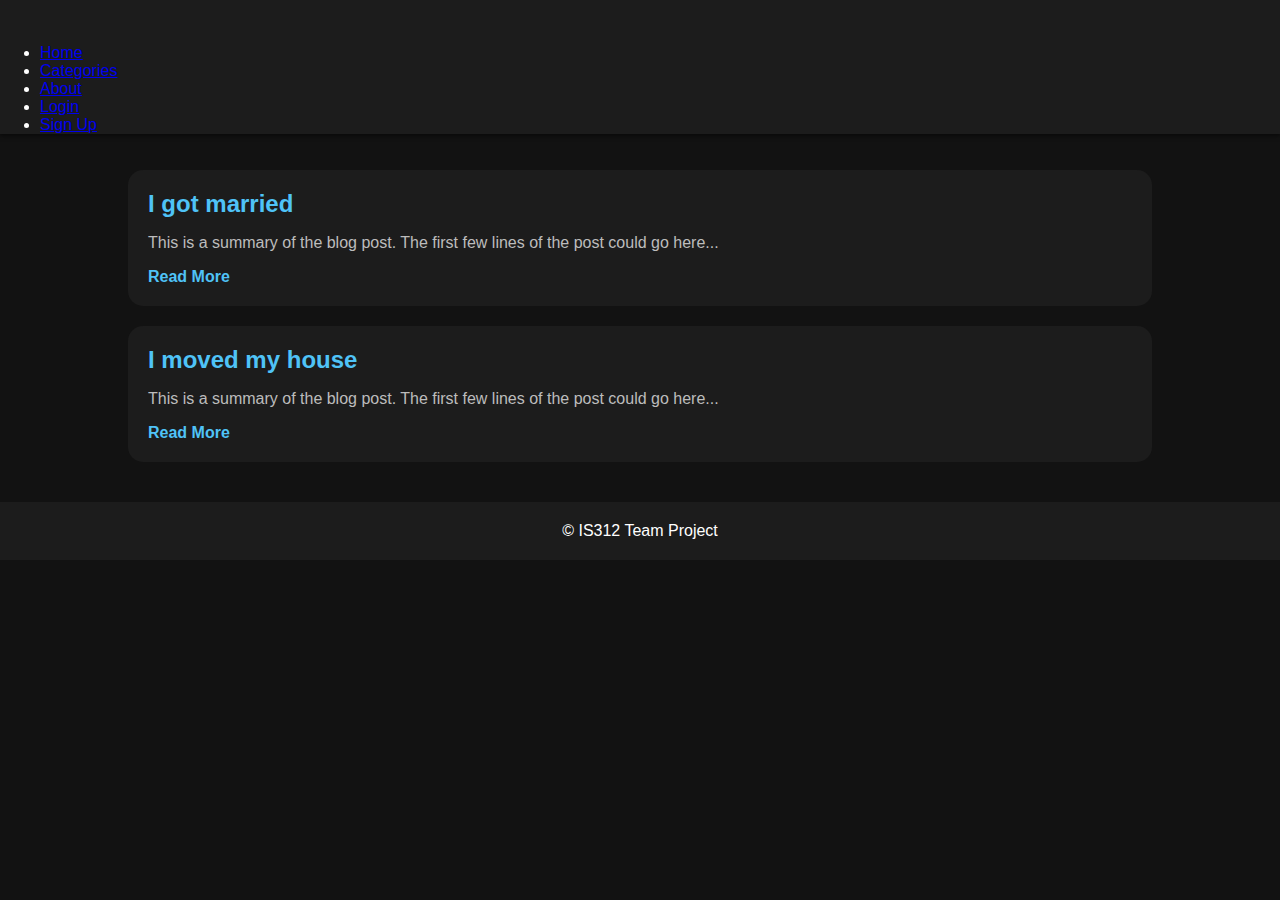
<file: index.html>
<!DOCTYPE html>
<html lang="en">
<head>
    <meta charset="UTF-8">
    <meta name="viewport" content="width=device-width, initial-scale=1.0">
    <title>Interactive Blog Platform</title>
    <link rel="stylesheet" href="global.css">
    <link rel="stylesheet" href="index.css">
</head>
<body>
<header>
    <nav>
        <div class="logo">
            <span class="logo-text">Our Blog Platform</span>
        </div>
        <ul class="nav-links">
            <li><a href="#">Home</a></li>
            <li><a href="#">Categories</a></li>
            <li><a href="#">About</a></li>
            <li><a href="#">Login</a></li>
            <li><a href="#">Sign Up</a></li>
        </ul>
    </nav>
</header>

<main>
    <section class="blog-list">
        <!-- Blog post 1 -->
        <article class="blog-post">
            <h2 class="post-title">I got married</h2>
            <p class="post-summary">
                This is a summary of the blog post. The first few lines of the post could go
                here...
            </p>
            <a href="#" class="read-more">Read More</a>
        </article>
        <!-- Blog post 2 -->
        <article class="blog-post">
            <h2 class="post-title">I moved my house</h2>
            <p class="post-summary">
                This is a summary of the blog post. The first few lines of the post could go
                here...
            </p>
            <a href="#" class="read-more">Read More</a>
        </article>
    </section>
</main>

<footer>
    <p>&copy; IS312 Team Project</p>
</footer>
</body>
</html>
</file>
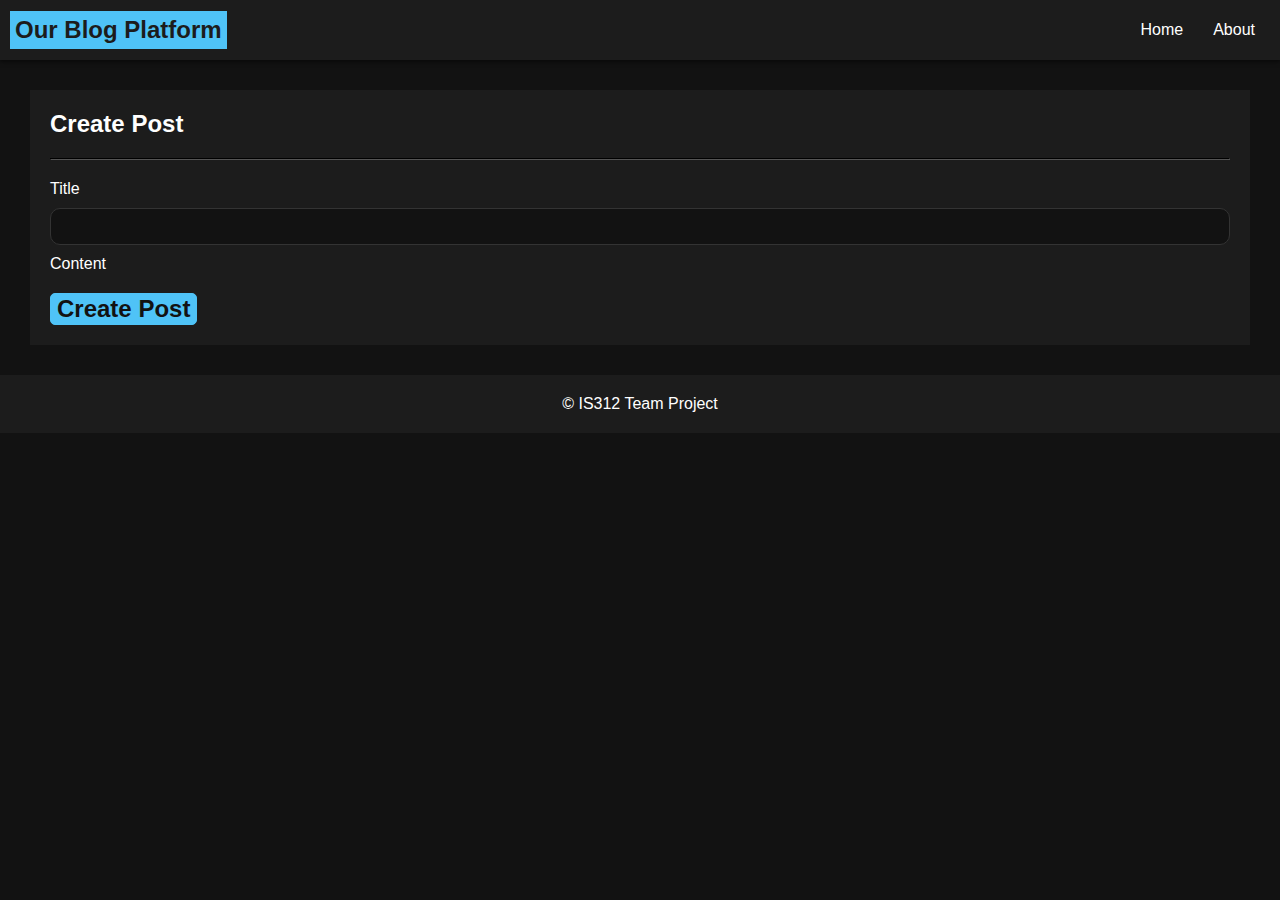
<file: create-post.html>
<!DOCTYPE html>
<html lang="en">
<head>
    <meta charset="UTF-8">
    <meta name="viewport" content="width=device-width, initial-scale=1.0">
    <title>Interactive Blog Platform</title>
    <link rel="stylesheet" href="global.css">
    <link rel="stylesheet" href="create-post.css">
    <script src="create-post.js" defer></script>

    <!-- Use Quill library for rich text editor. You may need to install it -->
    <link href="https://cdn.quilljs.com/1.3.6/quill.snow.css" rel="stylesheet">
    <script src="https://cdn.quilljs.com/1.3.6/quill.js"></script>

</head>
<body>
<header>
    <nav id="nav-bar">
        <div id="logo">
            <span class="logo-text">Our Blog Platform</span>
        </div>
        <ul id="nav-links">
            <li><a href="#">Home</a></li>
            <li><a href="#">About</a></li>
        </ul>
    </nav>
</header>

<main>
    <section id="create-post">
        <h2 id="create-post-title">Create Post</h2>
        <hr id="sep-from-title">
        <form id="create-post-form">
            <div>
                <label for="post-title">Title</label>
                <input type="text" id="post-title" class="short-input" name="post-title" maxlength="200">
            </div>
            <div>
                <label for="post-content">Content</label>
                <div id="post-content" class="login-input"></div>
            </div>
            <button type="submit" id="submit-btn" class="prevent-select">Create Post</button>
        </form>
    </section>
</main>

<footer>
    <p>&copy; IS312 Team Project</p>
</footer>
</body>
</html>
</file>
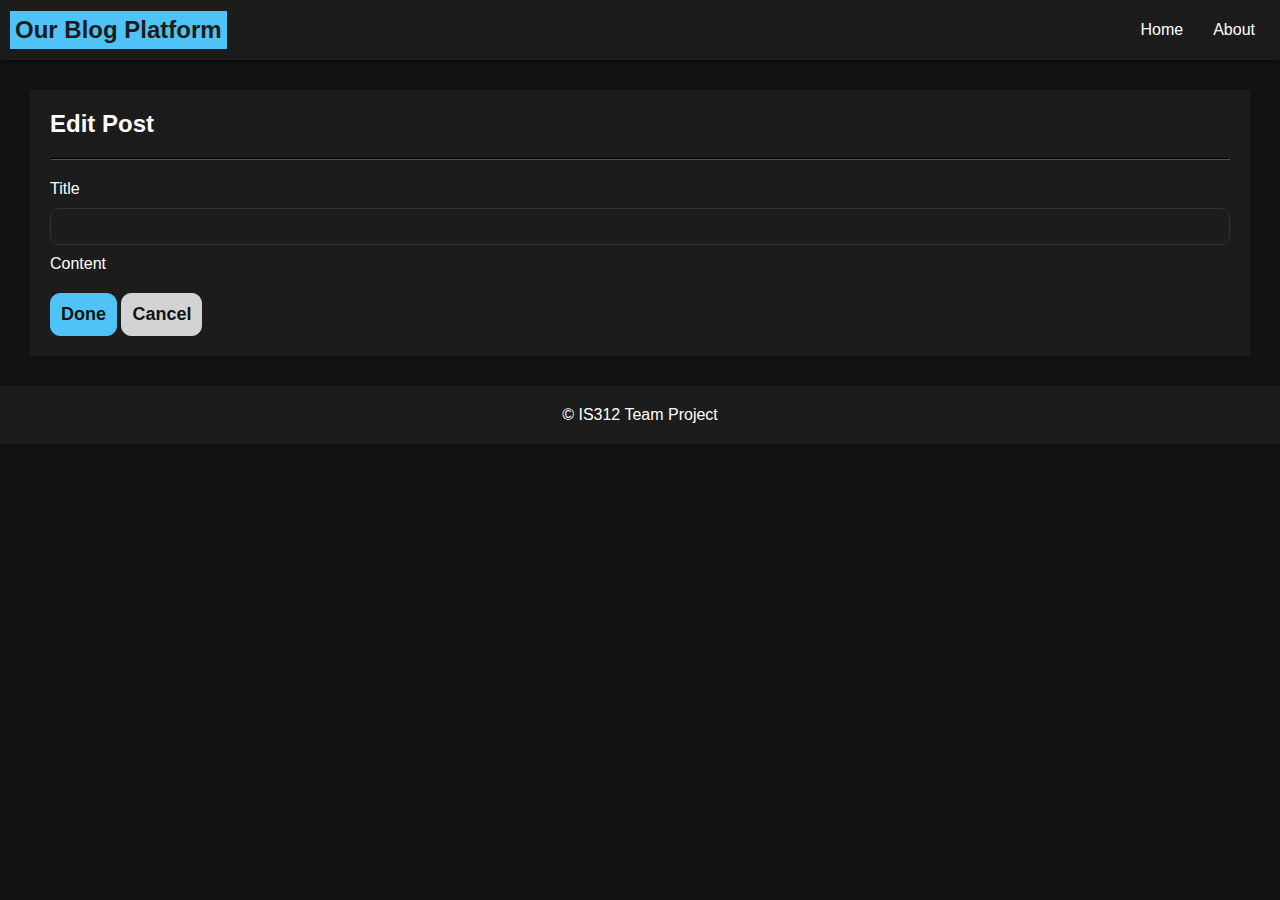
<file: edit-post.html>
<!DOCTYPE html>
<html lang="en">
<head>
    <meta charset="UTF-8">
    <meta name="viewport" content="width=device-width, initial-scale=1.0">
    <title>Interactive Blog Platform</title>
    <link rel="stylesheet" href="global.css">
    <link rel="stylesheet" href="edit-post.css">
    <script src="edit-post.js" defer></script>

    <!-- Use Quill library for rich text editor. You may need to install it -->
    <link href="https://cdn.quilljs.com/1.3.6/quill.snow.css" rel="stylesheet">
    <script src="https://cdn.quilljs.com/1.3.6/quill.js"></script>

</head>
<body>
<header>
    <nav id="nav-bar">
        <div id="logo">
            <span class="logo-text">Our Blog Platform</span>
        </div>
        <ul id="nav-links">
            <li><a href="#">Home</a></li>
            <li><a href="#">About</a></li>
        </ul>
    </nav>
</header>

<main>
    <section id="edit-post">
        <h2 id="edit-post-title">Edit Post</h2>
        <hr id="sep-from-title">
        <form id="edit-post-form">
            <div>
                <label for="post-title">Title</label>
                <input type="text" id="post-title" class="short-input" name="post-title" maxlength="200">
            </div>
            <div>
                <label for="post-content">Content</label>
                <div id="post-content" class="login-input"></div>
            </div>
            <button type="submit" id="done-btn" class="prevent-select primary-button">Done</button>
            <button type="submit" id="cancel-btn" class="prevent-select secondary-button">Cancel</button>
        </form>
    </section>
</main>

<footer>
    <p>&copy; IS312 Team Project</p>
</footer>
</body>
</html>
</file>
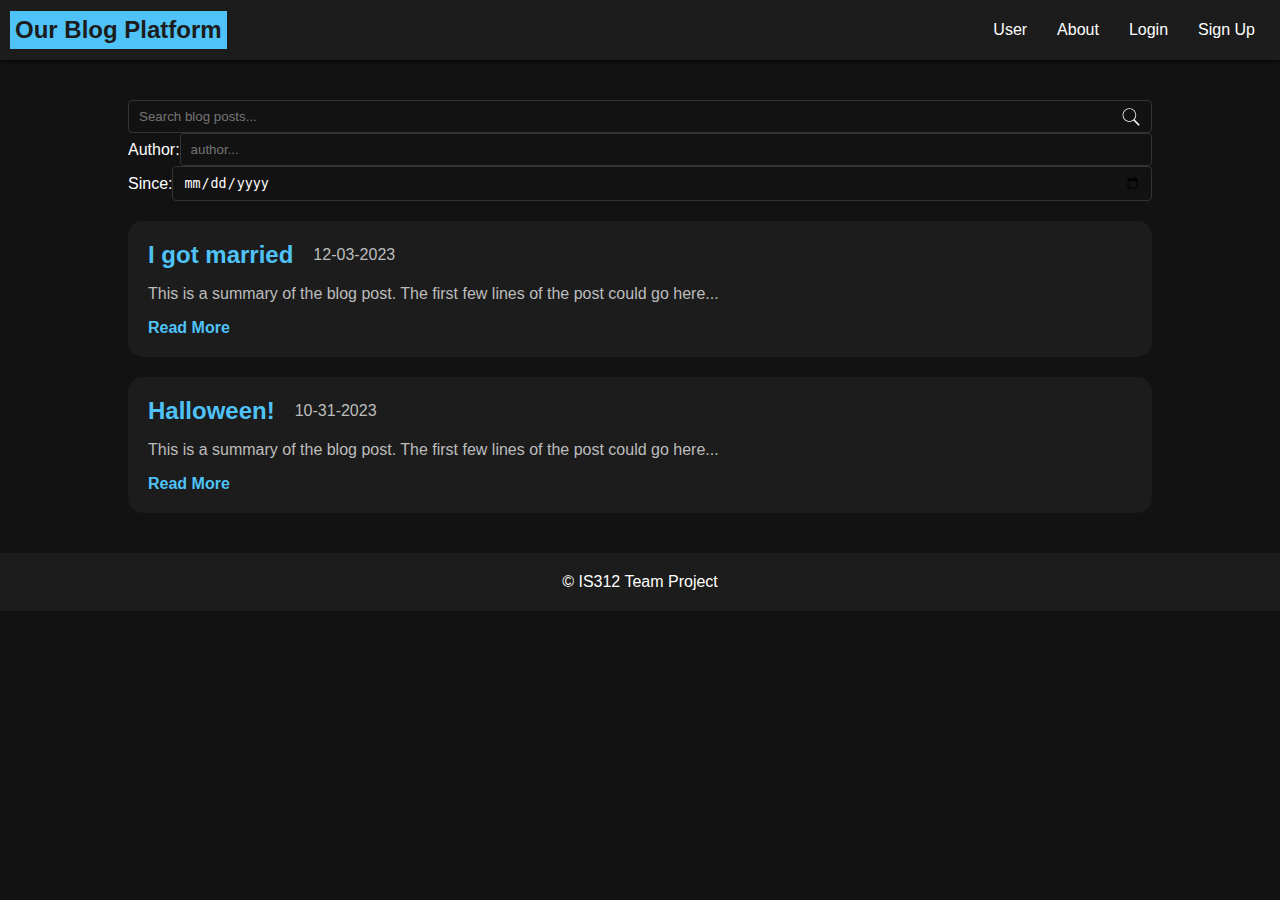
<file: home.html>
<!DOCTYPE html>
<html lang="en">
<head>
    <meta charset="UTF-8">
    <meta name="viewport" content="width=device-width, initial-scale=1.0">
    <title>Interactive Blog Platform</title>
    <link rel="stylesheet" href="global.css">
    <link rel="stylesheet" href="home.css">
</head>
<body>
<header>
    <nav id="nav-bar">
        <div id="logo">
            <span class="logo-text">Our Blog Platform</span>
        </div>
        <ul id="nav-links">
            <li><a href="#">User</a></li>
            <li><a href="#">About</a></li>
            <li><a href="#">Login</a></li>
            <li><a href="#">Sign Up</a></li>
        </ul>
    </nav>
</header>

<main>
    <div id="search">
        <div class="search-bar-group">
            <label for="search-bar-kw"></label> <!-- to turn off the warning -->
            <input id="search-bar-kw" class="text-field search-bar" type="text" placeholder="Search blog posts...">
        </div>
        <div class="search-bar-group">
            <label for="search-bar-author">Author: </label>
            <input id="search-bar-author" class="text-field search-bar" type="text" placeholder="author...">
        </div>
        <div class="search-bar-group">
            <label for="search-bar-date">Since: </label>
            <input id="search-bar-date" class="text-field search-bar" type="date">
        </div>
    </div>
    <section class="blog-list">
        <!-- Blog post 1 -->
        <article class="blog-post">
            <div class="post-header">
                <h2 class="post-title">I got married</h2>
                <p class="post-date">12-03-2023</p>
            </div>
            <p class="post-summary">
                This is a summary of the blog post. The first few lines of the post could go
                here...
            </p>
            <a href="#" class="post-option">Read More</a>
        </article>
        <!-- Blog post 2 -->
        <article class="blog-post">
            <div class="post-header">
                <h2 class="post-title">Halloween!</h2>
                <p class="post-date">10-31-2023</p>
            </div>
            <p class="post-summary">
                This is a summary of the blog post. The first few lines of the post could go
                here...
            </p>
            <a href="#" class="post-option">Read More</a>
        </article>
    </section>
</main>

<footer>
    <p>&copy; IS312 Team Project</p>
</footer>
</body>
</html>
</file>
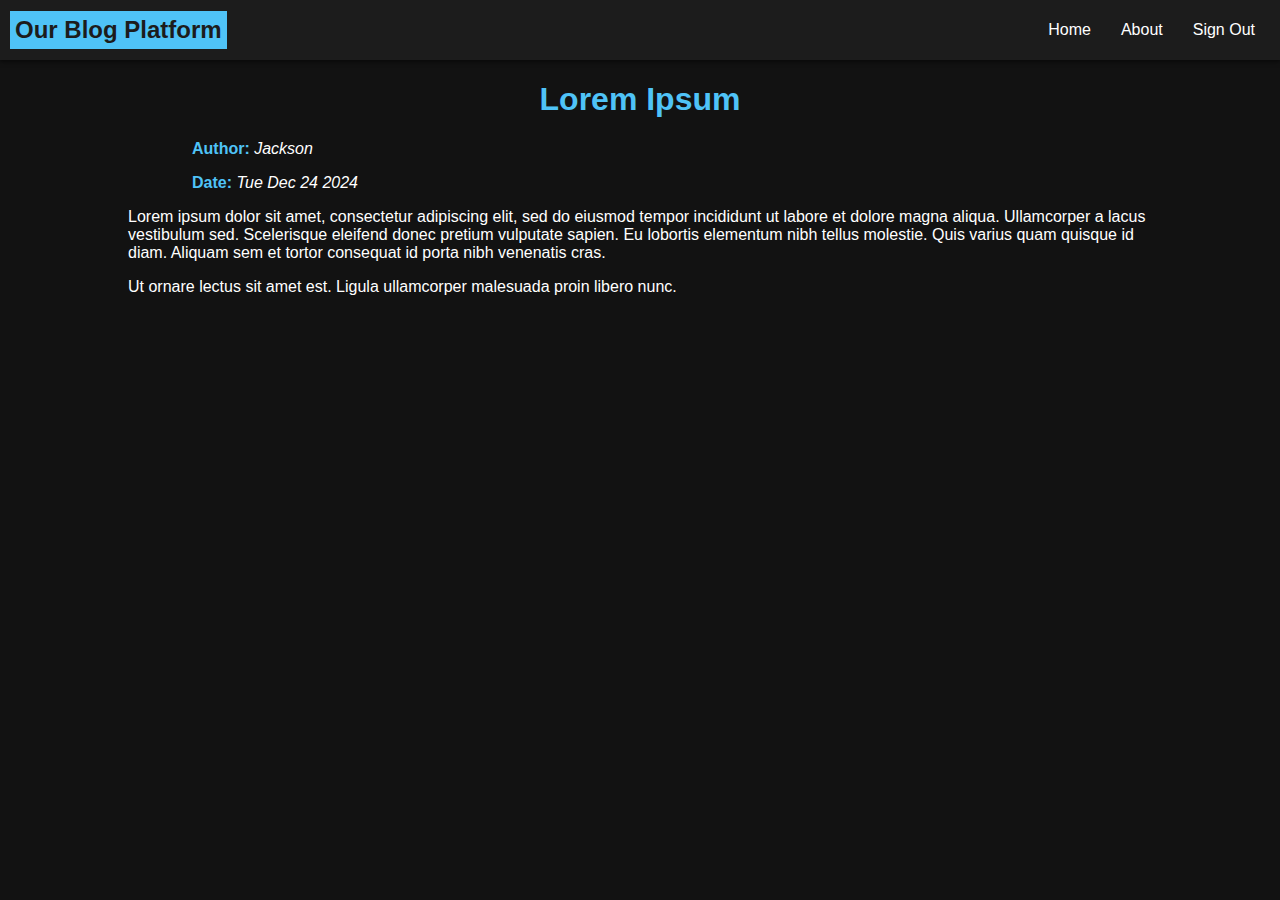
<file: view-post.html>
<!DOCTYPE html>
<html lang="en">
<head>
    <meta charset="UTF-8">
    <title>Post</title>
    <link rel="stylesheet" href="global.css">
    <link rel="stylesheet" href="view-post.css">
    <script src="view-post.js" defer></script>
</head>
<body>
<header>
    <nav id="nav-bar">
        <div id="logo">
            <span class="logo-text">Our Blog Platform</span>
        </div>
        <ul id="nav-links">
            <li><a href="#">Home</a></li>
            <li><a href="#">About</a></li>
            <li><a href="#">Sign Out</a></li>
        </ul>
    </nav>
</header>

<main>
    <div id="post-metadata">
        <h1 id="post-header"></h1>
        <p class="post-metadata-holder">Author: <span id="post-author" class="post-metadata"></span></p>
        <p class="post-metadata-holder">Date: <span id="post-date" class="post-metadata"></span></p>
    </div>
    <div id="post-content"></div>
</main>
</body>
</html>
</file>
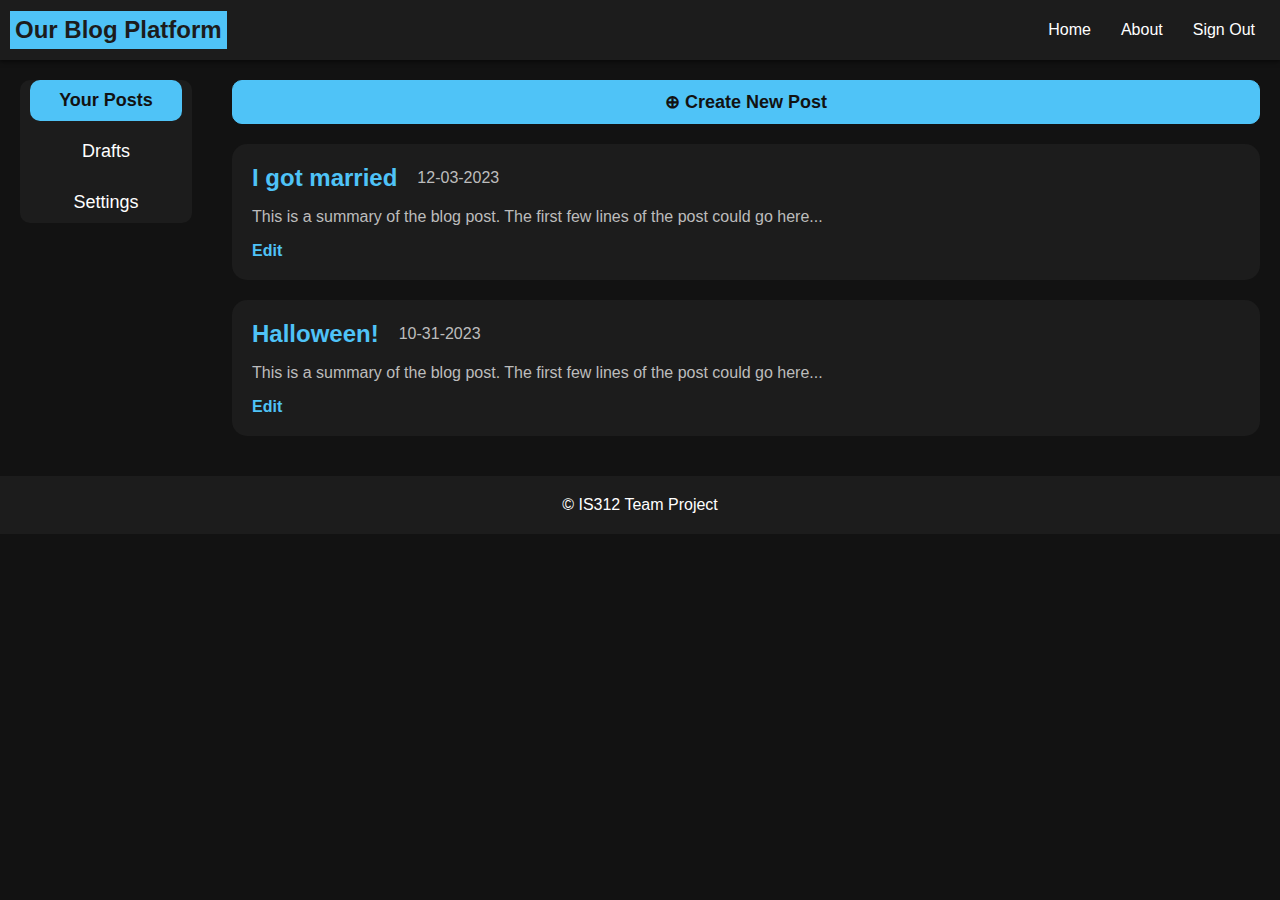
<file: view-user.html>
<!DOCTYPE html>
<html lang="en">
<head>
    <meta charset="UTF-8">
    <meta name="viewport" content="width=device-width, initial-scale=1.0">
    <title>User</title>
    <link rel="stylesheet" href="global.css">
    <link rel="stylesheet" href="view-user.css">
    <script src="view-user.js" defer></script>
</head>
<body>
<header>
    <nav id="nav-bar">
        <div id="logo">
            <span class="logo-text">Our Blog Platform</span>
        </div>
        <ul id="nav-links">
            <li><a href="#">Home</a></li>
            <li><a href="#">About</a></li>
            <li><a href="#">Sign Out</a></li>
        </ul>
    </nav>
</header>

<main>
    <section id="tabs-section">
        <nav id="tabs">
            <p class="tab prevent-select" role="radio">Your Posts</p>
            <p class="tab prevent-select" role="radio">Drafts</p>
            <p class="tab prevent-select" role="radio">Settings</p>
        </nav>
    </section>
    <section id="display">
        <div id="ur-posts" class="tab-content" hidden>
            <button id="create-new-post" class="primary-button">⊕ Create New Post</button>
            <!-- Blog post 1 -->
            <article class="blog-post">
                <div class="post-header">
                    <h2 class="post-title">I got married</h2>
                    <p class="post-date">12-03-2023</p>
                </div>
                <p class="post-summary">
                    This is a summary of the blog post. The first few lines of the post could go
                    here...
                </p>
                <div class="post-options">
                    <a href="#" class="post-option">Edit</a>
                </div>
            </article>
            <!-- Blog post 2 -->
            <article class="blog-post">
                <div class="post-header">
                    <h2 class="post-title">Halloween!</h2>
                    <p class="post-date">10-31-2023</p>
                </div>
                <p class="post-summary">
                    This is a summary of the blog post. The first few lines of the post could go
                    here...
                </p>
                <div class="post-options">
                    <a href="#" class="post-option">Edit</a>
                </div>
            </article>
        </div>

        <div id="drafts" class="tab-content" hidden>
            <article class="blog-post">
                <h2 class="post-title">Halloween!</h2>
                <p class="post-summary">
                    This is a summary of the blog post. The first few lines of the post could go
                    here...
                </p>
                <div class="post-options">
                    <a href="#" class="post-option">Edit</a>
                </div>
            </article>
        </div>

        <div id="settings" class="tab-content" hidden>
            <p class="setting-field"><span class="setting-field-name">Username:</span> abc xyz</p>
            <p id="change-pwd-text" class="setting-field setting-field-name prevent-select">Change Password</p>
            <form id="change-pwd-form" hidden>
                <fieldset id="change-pwd">
                    <label class="setting-field-name" for="change-pwd-reenter">Reenter old password: </label>
                    <input id="change-pwd-reenter" class="change-pwd-field text-field" type="password">
                    <label class="setting-field-name" for="change-pwd-new-pwd">Enter new password: </label>
                    <input id="change-pwd-new-pwd" class="change-pwd-field text-field" type="password">
                    <input id="change-pwd-submit" class="primary-button" type="submit">
                    <input id="change-pwd-cancel" class="secondary-button" type="submit" value="Cancel">
                </fieldset>
            </form>
        </div>
    </section>
</main>

<footer>
    <p>&copy; IS312 Team Project</p>
</footer>
</body>
</html>
</file>
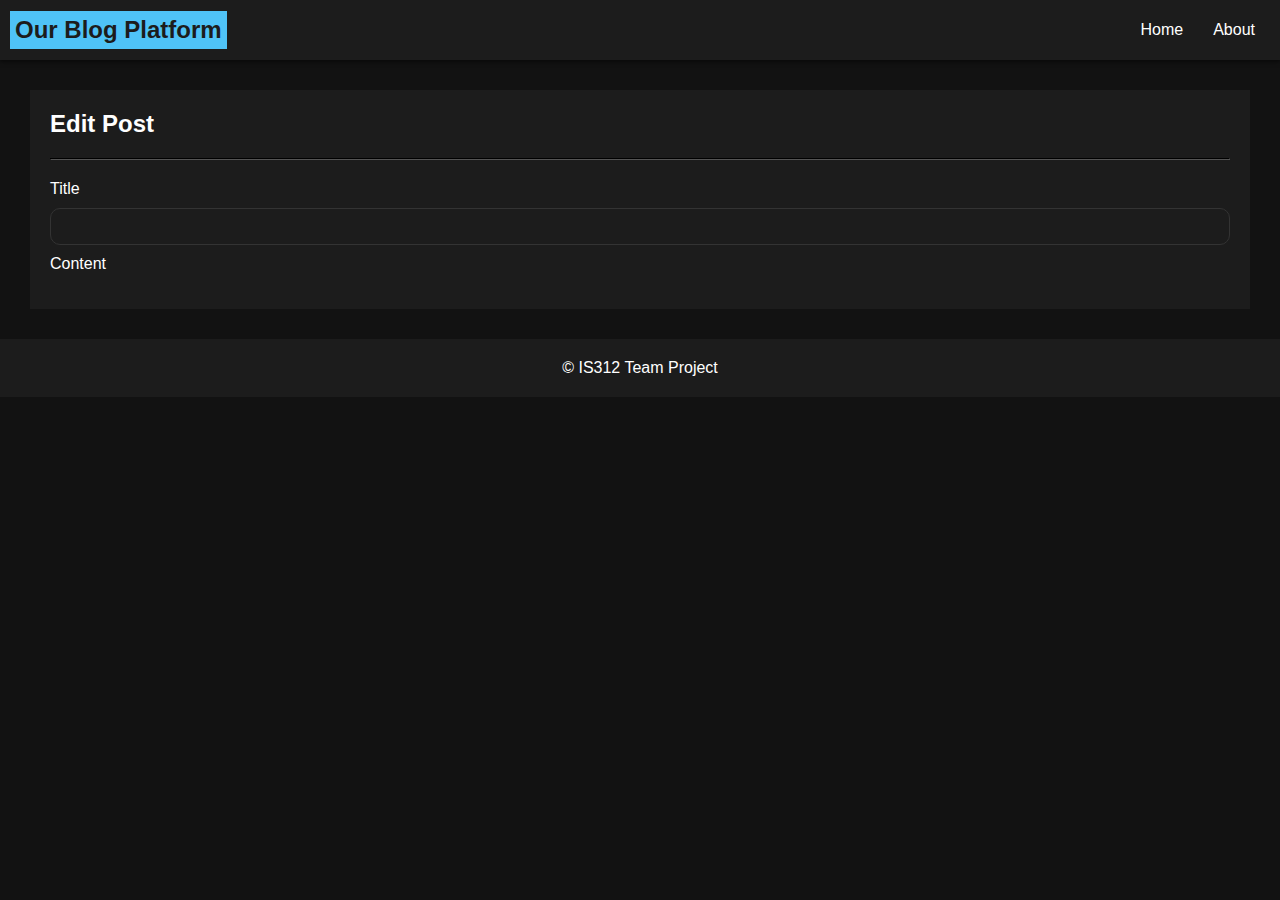
<file: server/web/edit-post.html>
<!DOCTYPE html>
<html lang="en">
<head>
    <meta charset="UTF-8">
    <meta name="viewport" content="width=device-width, initial-scale=1.0">
    <title>Interactive Blog Platform</title>
    <link rel="stylesheet" href="global.css">
    <link rel="stylesheet" href="edit-post.css">
    <script src="edit-post.js" defer></script>

    <!-- Use Quill library for rich text editor. You may need to install it -->
    <link href="https://cdn.quilljs.com/1.3.6/quill.snow.css" rel="stylesheet">
    <script src="https://cdn.quilljs.com/1.3.6/quill.js"></script>

</head>
<body>
<header>
    <nav id="nav-bar">
        <div id="logo">
            <span class="logo-text">Our Blog Platform</span>
        </div>
        <ul id="nav-links">
            <li><a href="home.html">Home</a></li>
            <li><a href="#">About</a></li>
        </ul>
    </nav>
</header>

<main>
    <section id="edit-post">
        <h2 id="edit-post-title">Edit Post</h2>
        <hr id="sep-from-title">
        <form id="edit-post-form">
            <div>
                <label for="post-title">Title</label>
                <input type="text" id="post-title" class="short-input text-field" name="post-title" maxlength="200">
            </div>
            <div>
                <label for="post-content">Content</label>
                <div id="post-content" class="login-input"></div>
            </div>
            <div id="submit-buttons"></div>
<!--            <button type="submit" id="save-btn" class="prevent-select primary-button">Save</button>-->
<!--            <button type="submit" id="cancel-btn" class="prevent-select secondary-button">Cancel</button>-->
<!--            <button type="submit" id="delete-btn" class="prevent-select delete-button">Delete</button>-->
            <p id="save-notification"></p>
            <p id="error-log" class="error-log-msg"></p>
        </form>
    </section>
</main>

<footer>
    <p>&copy; IS312 Team Project</p>
</footer>
</body>
</html>
</file>
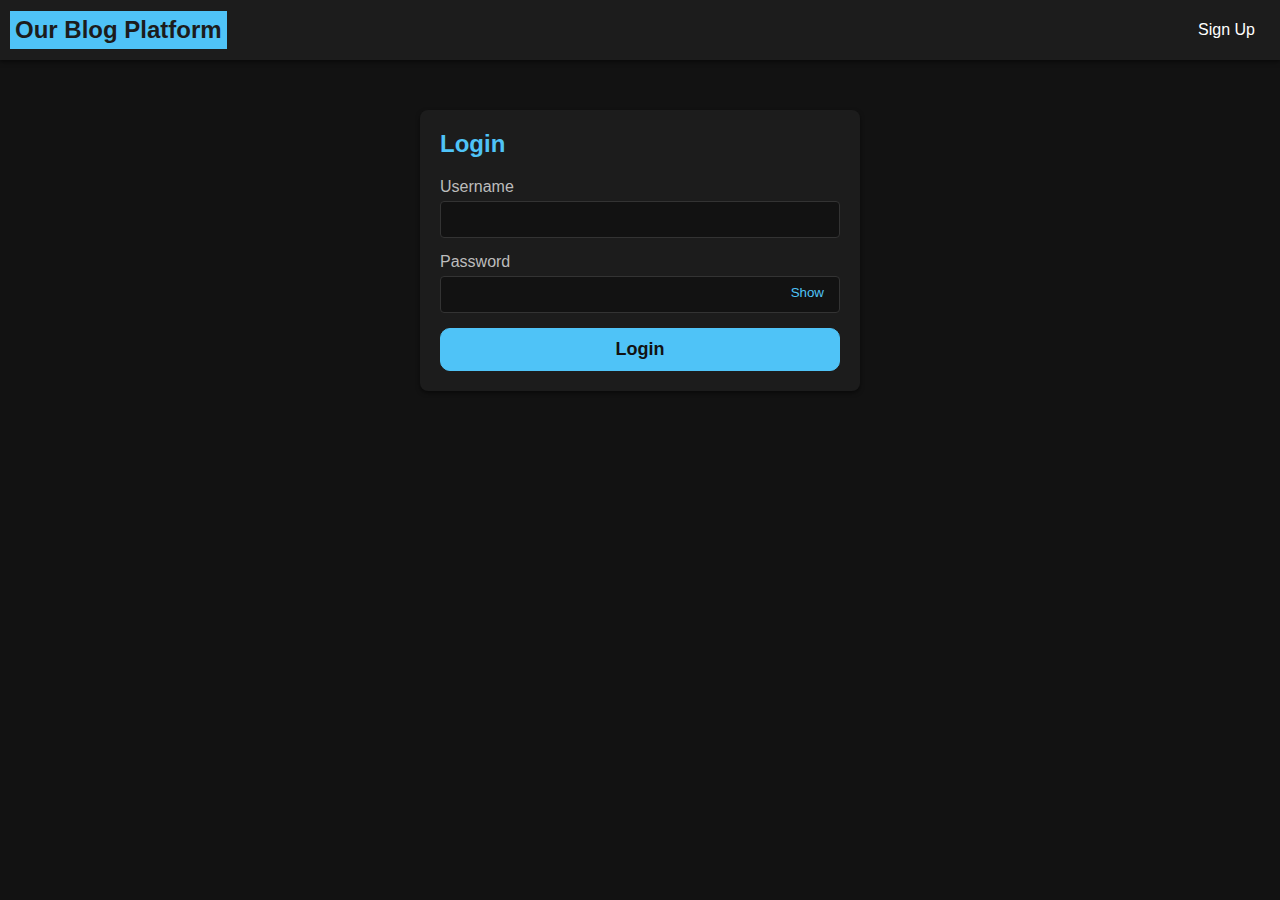
<file: server/web/login.html>
<!DOCTYPE html>
<html lang="en">
<head>
    <meta charset="UTF-8">
<!--    <meta name="viewport" content="width=device-width, initial-scale=1.0">-->
    <title>Login Page</title>
    <link href="./global.css" rel="stylesheet" type="text/css">
    <link href="./login-signup.css" rel="stylesheet" type="text/css">
    <script src="./login.js" defer type="application/javascript"></script>
</head>
<body>
<header>
    <nav id="nav-bar">
        <div id="logo">
            <span class="logo-text">Our Blog Platform</span>
        </div>
        <ul id="nav-links">
            <li><a href="#" id="go-to-sign-up">Sign Up</a></li>
        </ul>
    </nav>
</header>

<div id="login-container">
    <form id="login-form">
        <h2 id="form-title">Login</h2>
        <div class="form-group">
            <label for="username">Username</label>
            <input type="text" id="username" class="login-input text-field" name="username">
        </div>
        <div class="form-group">
            <label for="password">Password</label>
            <input type="password" id="password" class="login-input text-field" name="password">
            <button type="button" class="show-hide-btn">Show</button>
        </div>
        <div id="error-log"></div>
        <button type="submit" id="submit-btn" class="primary-button">Login</button>
    </form>
</div>
</body>
</html>
</file>
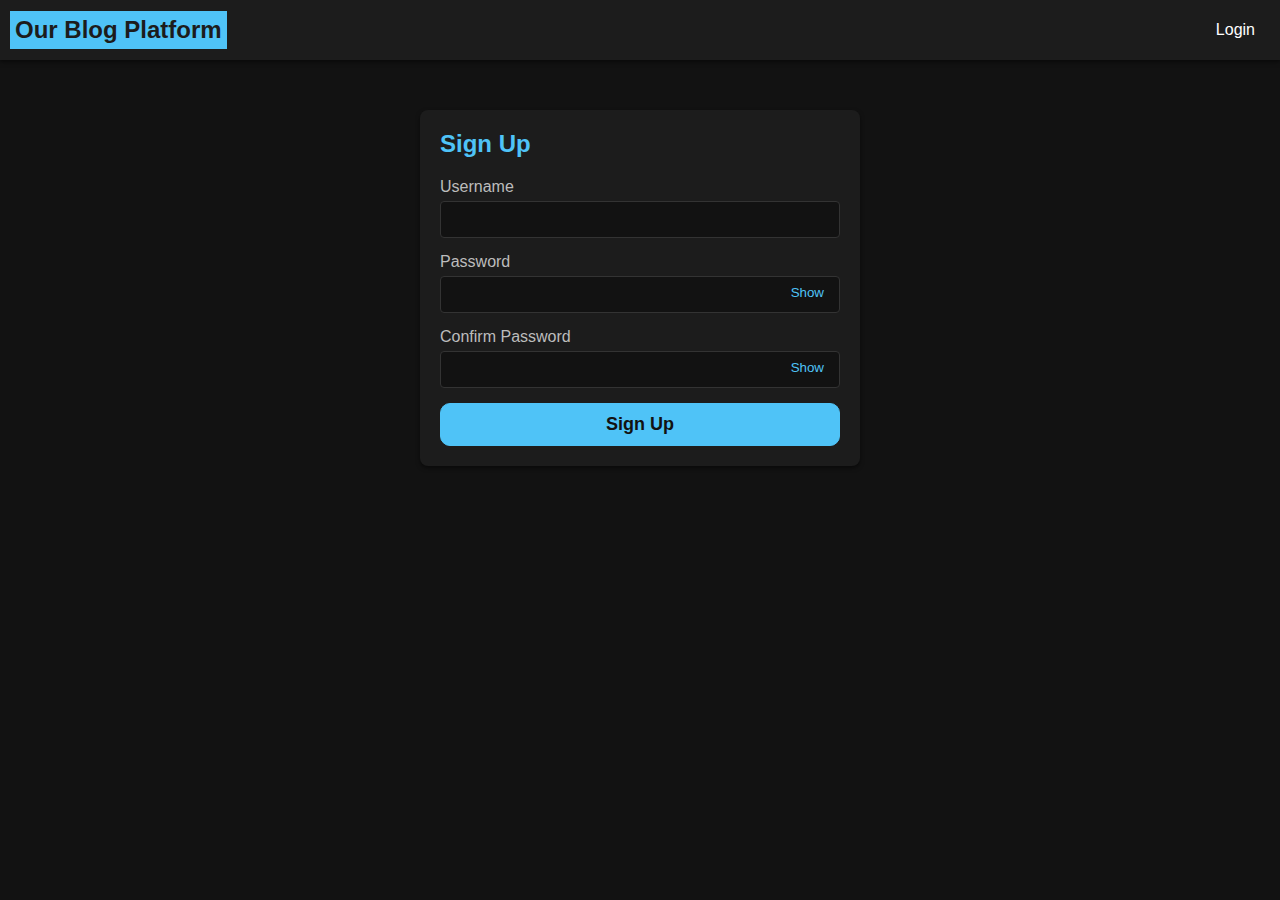
<file: server/web/sign-up.html>
<!DOCTYPE html>
<html lang="en">
<head>
    <meta charset="UTF-8">
<!--    <meta name="viewport" content="width=device-width, initial-scale=1.0">-->
    <title>Sign Up Page</title>
    <link rel="stylesheet" href="global.css">
    <link rel="stylesheet" href="login-signup.css">
    <script src="sign-up.js" defer></script>
</head>
<body>
<header>
    <nav id="nav-bar">
        <div id="logo">
            <span class="logo-text">Our Blog Platform</span>
        </div>
        <ul id="nav-links">
            <li><a href="#" id="go-to-login">Login</a></li>
        </ul>
    </nav>
</header>

<div id="login-container">
    <form id="login-form">
        <h2 id="form-title">Sign Up</h2>
        <div class="form-group">
            <label for="username">Username</label>
            <input type="text" id="username" class="login-input text-field" name="username">
        </div>
        <div class="form-group">
            <label for="password">Password</label>
            <input type="password" id="password" class="login-input text-field" name="password">
            <button type="button" class="show-hide-btn">Show</button>
        </div>
        <div class="form-group">
            <label for="confirm-password">Confirm Password</label>
            <input type="password" id="confirm-password" class="login-input text-field" name="confirm-password">
            <button type="button" class="show-hide-btn">Show</button>
        </div>
        <div id="error-log"></div>
        <button type="submit" id="submit-btn" class="primary-button">Sign Up</button>
    </form>
</div>
</body>
</html>
</file>
<file: global.css>
:root {
    --primary-bg-color: #121212;
    --secondary-bg-color: #1c1c1c;
    --3rd-bg-color: #2c2c2c;
    --accent-color: #4fc3f7;
    --text-color1: #ffffff;
    --text-color2: #bdbdbd;
    --text-muted: #bcbcbc;

    --divider-color: #bcbcbc;
}

body {
    font-family: Arial, sans-serif;
    background-color: var(--primary-bg-color);
    color: var(--text-color1);
    margin: 0;
    padding: 0;
}

header {
    background-color: var(--secondary-bg-color);
    box-shadow: 0 2px 4px rgba(0, 0, 0, 0.5);
}

#logo {
    background-color: var(--accent-color);
    padding: 5px;

    display: flex;
    align-items: center;
}

.text-field:focus {
    transition-duration: 0.08s;
    border: 1px solid var(--accent-color) !important;
}

.logo-text {
    font-size: 1.5em;
    font-weight: bold;
    color: var(--secondary-bg-color);
    font-family: 'Arial', sans-serif;
}

#nav-bar {
    display: flex;
    justify-content: space-between;
    align-items: center;
    padding: 5px 10px;
}

#nav-links {
    display: flex;
    flex-wrap: nowrap;
}

#nav-links li {
    display: inline;
    padding: 0 15px;
}

#nav-links a {
    color: var(--text-color1);
    text-decoration: none;
}

.error-log-msg {
    color: red;
    margin-top: 0;
}

.short-input {
    display: block;
    box-sizing: border-box;
    width: 100%;
    padding: 10px;
    border-radius: 10px;
    border: 1px solid #333;
    background-color: var(--primary-bg-color);
    color: var(--text-color1);
}

footer {
    text-align: center;
    padding: 20px 0;
    background-color: var(--secondary-bg-color);
    color: var(--text-color1);
}

footer p {
    margin: 0;
}

hr {
    border-color: #000000;
    margin: 0;
    padding: 0;
}

.blog-post {
    background-color: var(--secondary-bg-color);
    padding: 20px;
    margin-bottom: 20px;
    border-radius: 15px;
}

.post-header {
    display: flex;
}

.post-title {
    color: var(--accent-color);
    margin: 0 10px 0 0;
}

.post-date {
    margin: 0 0 0 10px;
    align-self: center;
    color: var(--text-muted);
}

.post-summary {
    color: var(--text-muted);
}

.post-option {
    color: var(--accent-color);
    text-decoration: none;
    font-weight: bold;
}

.post-option:hover {
    text-decoration: underline;
}

.prevent-select {
    -webkit-user-select: none;
    -ms-user-select: none;
    user-select: none;
}

.ql-toolbar {
    background-color: var(--3rd-bg-color);
    color: white !important;
    border-color: var(--3rd-bg-color) !important;
    border-radius: 10px 10px 0 0;
}

.ql-container {
    border-color: var(--3rd-bg-color) !important;
    border-radius: 0 0 10px 10px;
}

.ql-editor {
    min-height: inherit;
    border-color: white;
}

.ql-toolbar .ql-stroke {
    fill: none !important;
    stroke: var(--text-color2) !important;
}

.ql-toolbar .ql-fill {
    fill: var(--text-color2) !important;
    stroke: none !important;
}

.ql-toolbar .ql-picker {
    color: var(--text-color2) !important;
}

.ql-toolbar .ql-picker-label {
    color: var(--text-color2) !important;
    border: none !important;
}

.ql-toolbar button:hover .ql-stroke, .ql-toolbar .ql-picker:hover .ql-picker-label .ql-stroke {
    fill: none !important;
    stroke: var(--accent-color) !important;
}

.ql-toolbar button:hover .ql-fill, .ql-toolbar .ql-picker:hover .ql-picker-label .ql-fill {
    fill: var(--accent-color) !important;
    stroke: none !important;
}

.ql-toolbar button:hover .ql-picker {
    color: var(--accent-color) !important;
}

.ql-toolbar .ql-picker:hover .ql-picker-label {
    color: var(--accent-color) !important;
}

.ql-toolbar button.ql-active .ql-stroke, .ql-toolbar .ql-picker.ql-expanded .ql-picker-label .ql-stroke {
    fill: none !important;
    stroke: var(--accent-color) !important;
}

.ql-toolbar button.ql-active .ql-fill, .ql-toolbar .ql-picker.ql-expanded .ql-picker-label .ql-fill {
    fill: var(--accent-color) !important;
    stroke: none !important;
}

.ql-toolbar button.ql-active .ql-picker {
    color: var(--accent-color) !important;
}

.ql-toolbar .ql-picker.ql-expanded .ql-picker-label {
    color: var(--accent-color) !important;
}

.ql-picker-options {
    background-color: var(--3rd-bg-color) !important;
    border: none !important;
}

.ql-picker-item {
    color: var(--text-color1);
}

.ql-picker-item:hover, .ql-picker-item.ql-selected {
    color: var(--accent-color) !important;
}

.primary-button {
    color: var(--primary-bg-color);
    background-color: var(--accent-color);
    border: var(--accent-color) solid 1px;
    border-radius: 10px;
    padding: 10px;
    font-weight: bold;
    font-size: 18px;
    cursor: pointer;
}

.primary-button:hover {
    transition-duration: 0.2s;
    transition-property: all;
    color: var(--accent-color);
    background-color: var(--primary-bg-color);
}

.secondary-button {
    background-color: lightgray;
    border: lightgray solid 1px;
    border-radius: 10px;
    padding: 10px;
    cursor: pointer;
    color: var(--primary-bg-color);
    font-size: 18px;
    font-weight: bold;
}

.secondary-button:hover {
    transition-duration: 0.2s;
    transition-property: all;
    color: lightgray;
    background-color: var(--primary-bg-color);
}
</file>
<file: index.css>
.blog-list {
    padding: 20px 10%;
}

.blog-post {
    background-color: var(--secondary-bg-color);
    padding: 20px;
    margin-bottom: 20px;
    border-radius: 15px;
}

.post-title {
    color: var(--accent-color);
    margin-top: 0;
}

.post-summary {
    color: var(--text-muted);
}

.read-more {
    color: var(--accent-color);
    text-decoration: none;
    font-weight: bold;
}
</file>
<file: create-post.css>
#create-post {
    margin: 30px;
    background-color: var(--secondary-bg-color);
    padding: 20px;
}

#create-post-title {
    margin: 0;
}

#sep-from-title {
    margin: 20px 0;
}

label[for="post-title"] {
    display: block;
    margin: 10px 0;
}

label[for="post-content"] {
    display: block;
    margin: 10px 0;
}

#post-content.ql-container {
    min-height: 400px;
}

#submit-btn {
    margin-top: 10px;
    background-color: var(--accent-color);
    border: var(--accent-color) solid 1px;
    border-radius: 5px;

    color: var(--primary-bg-color);
    font-size: x-large;
    font-weight: bold;
}

#submit-btn:hover {
    transition-duration: 0.2s;
    transition-property: all;
    color: var(--accent-color);
    background-color: var(--primary-bg-color);
}
</file>
<file: edit-post.css>
#edit-post {
    margin: 30px;
    background-color: var(--secondary-bg-color);
    padding: 20px;
}

#edit-post-title {
    margin: 0;
}

#sep-from-title {
    margin: 20px 0;
}

label[for="post-title"] {
    display: block;
    margin: 10px 0;
}

#post-title {
    background-color: var(--secondary-bg-color);
}

label[for="post-content"] {
    display: block;
    margin: 10px 0;
}

#post-content.ql-container {
    min-height: 400px;
}

#done-btn {
    margin-top: 10px;
}

#done-btn:hover {
    transition-duration: 0.2s;
    transition-property: all;
    color: var(--accent-color);
    background-color: var(--primary-bg-color);
}

#cancel-btn {
    margin-top: 10px;
}
</file>
<file: home.css>
main {
    padding: 20px 10%;
}

#search {
    margin: 20px 0;
}

.search-bar-group {
    display: flex;
    align-items: center;
    flex-grow: 1;
}

#search-bar-kw {
    padding: 8px 35px 8px 10px; /* Adjusted padding for the icon */
    background-image: url('assets/magnifying-glass.svg'); /* Path to your icon */
    background-repeat: no-repeat;
    background-size: 20px 20px; /* Adjust size as needed */
    background-position: right 10px center; /* Position the icon on the right */
}

.search-bar {
    width: 100%;
    border-radius: 4px;
    border: 1px solid #333;
    background-color: var(--primary-bg-color);
    color: var(--text-color1);
    padding: 8px 10px;
}
</file>
<file: view-post.css>
#post-metadata {
    width: 70%;
    margin: auto;
}

#post-header {
    text-align: center;
    color: var(--accent-color);
}

.post-metadata-holder {
    color: var(--accent-color);
    font-weight: bold;
}

.post-metadata {
    color: var(--text-color1);
    font-weight: initial;
    font-style: italic;
}

#post-content {
    width: 80%;
    margin: auto;
}
</file>
<file: view-user.css>
main {
    display: flex;
    flex-direction: row;
}

#tabs-section {
    width: 15%;

    padding: 10px;
}

#tabs {
    background-color: var(--secondary-bg-color);
    margin: 10px;
    border-radius: 10px;
}

.tab {
    text-align: center;
    margin: 10px;
    padding: 10px 0;
    border-radius: 10px;
    font-size: 18px;
    cursor: pointer;
}

.tab:hover, .tab.selected {
    background-color: var(--accent-color);
    color: var(--primary-bg-color);
    font-weight: bold;
    transition-property: background-color, color;
    transition-duration: 0.2s;
}

#display {
    flex-grow: 1;
    margin: 10px;
    padding: 10px;
}

#create-new-post {
    display: inline-block;
    width: 100%;
    margin-bottom: 20px;
}

#settings {
    background-color: var(--secondary-bg-color);
    padding: 20px 20px 10px 20px;
}

.setting-field {
    margin: 0 0 10px 0;
    font-size: 18px;
}

.setting-field-name {
    color: var(--accent-color);
    font-weight: bolder;
}

#change-pwd-text {
    cursor: pointer;
}

#change-pwd-text:hover {
    text-decoration: underline;
}

#change-pwd {
    display: inline-grid;
    grid-template-rows: auto auto auto auto;
    grid-template-columns: auto auto auto auto;
    /*align-items: center;*/
    gap: 5px;

    border: none;
}

label[for="change-pwd-reenter"] {
    grid-column: 1;
    grid-row: 1;
}

#change-pwd-reenter {
    grid-column: 2;
    grid-row: 1;
}

label[for="change-pwd-new-pwd"] {
    grid-column: 1;
    grid-row: 2;
}

#change-pwd-new-pwd {
    grid-column: 2;
    grid-row: 2;
}

#change-pwd-new-pwd {
    margin-bottom: 10px;
}

#change-pwd-submit {
    grid-column: 3;
    grid-row: 1 / 3;

    height: fit-content;
}

#change-pwd-cancel {
    grid-column: 4;
    grid-row: 1 / 3;

    height: fit-content;
}

.change-pwd-field {
    box-sizing: border-box;
    border-radius: 4px;
    border: 1px solid #333;
    background-color: var(--primary-bg-color);
    color: var(--text-color1);
    font-size: 15px;
    height: fit-content;
}
</file>
<file: server/web/global.css>
:root {
    --primary-bg-color: #121212;
    --secondary-bg-color: #1c1c1c;
    --3rd-bg-color: #2c2c2c;
    --accent-color: #4fc3f7;
    --text-color1: #ffffff;
    --text-color2: #bdbdbd;
    --text-color3: #525252;
    --text-muted: #bcbcbc;

    --divider-color: #bcbcbc;
}

body {
    font-family: Arial, sans-serif;
    background-color: var(--primary-bg-color);
    color: var(--text-color1);
    margin: 0;
    padding: 0;
}

header {
    background-color: var(--secondary-bg-color);
    box-shadow: 0 2px 4px rgba(0, 0, 0, 0.5);
}

#logo {
    background-color: var(--accent-color);
    padding: 5px;

    display: flex;
    align-items: center;
}

.text-field:focus {
    transition-duration: 0.08s;
    border: 1px solid var(--accent-color) !important;
}

.logo-text {
    font-size: 1.5em;
    font-weight: bold;
    color: var(--secondary-bg-color);
    font-family: 'Arial', sans-serif;
}

#nav-bar {
    display: flex;
    justify-content: space-between;
    align-items: center;
    padding: 5px 10px;
}

#nav-links {
    display: flex;
    flex-wrap: nowrap;
}

#nav-links li {
    display: inline;
    padding: 0 15px;
}

#nav-links a {
    color: var(--text-color1);
    text-decoration: none;
}

.error-log-msg {
    color: red;
    margin-top: 0;
}

.short-input {
    display: block;
    box-sizing: border-box;
    width: 100%;
    padding: 10px;
    border-radius: 10px;
    border: 1px solid #333;
    background-color: var(--primary-bg-color);
    color: var(--text-color1);
}

footer {
    text-align: center;
    padding: 20px 0;
    background-color: var(--secondary-bg-color);
    color: var(--text-color1);
}

footer p {
    margin: 0;
}

hr {
    border-color: #000000;
    margin: 0;
    padding: 0;
}

.blog-post {
    background-color: var(--secondary-bg-color);
    padding: 20px;
    margin-bottom: 20px;
    border-radius: 15px;
}

.post-header {
    display: flex;
}

.post-title {
    color: var(--accent-color);
    margin: 0 10px 0 0;
}

.post-date {
    margin: 0 0 0 10px;
    align-self: center;
    color: var(--text-muted);
}

.post-summary {
    color: var(--text-muted);
}

.post-option {
    color: var(--accent-color);
    text-decoration: none;
    font-weight: bold;
}

.post-option:hover {
    text-decoration: underline;
}

.post-author {
    color: var(--text-color2);
    font-style: italic;
}

.prevent-select {
    -webkit-user-select: none;
    -ms-user-select: none;
    user-select: none;
}

.ql-toolbar {
    background-color: var(--3rd-bg-color);
    color: white !important;
    border-color: var(--3rd-bg-color) !important;
    border-radius: 10px 10px 0 0;
}

.ql-container {
    border-color: var(--3rd-bg-color) !important;
    border-radius: 0 0 10px 10px;
}

.ql-editor {
    min-height: inherit;
    border-color: white;
}

.ql-toolbar .ql-stroke {
    fill: none !important;
    stroke: var(--text-color2) !important;
}

.ql-toolbar .ql-fill {
    fill: var(--text-color2) !important;
    stroke: none !important;
}

.ql-toolbar .ql-picker {
    color: var(--text-color2) !important;
}

.ql-toolbar .ql-picker-label {
    color: var(--text-color2) !important;
    border: none !important;
}

.ql-toolbar button:hover .ql-stroke, .ql-toolbar .ql-picker:hover .ql-picker-label .ql-stroke {
    fill: none !important;
    stroke: var(--accent-color) !important;
}

.ql-toolbar button:hover .ql-fill, .ql-toolbar .ql-picker:hover .ql-picker-label .ql-fill {
    fill: var(--accent-color) !important;
    stroke: none !important;
}

.ql-toolbar button:hover .ql-picker {
    color: var(--accent-color) !important;
}

.ql-toolbar .ql-picker:hover .ql-picker-label {
    color: var(--accent-color) !important;
}

.ql-toolbar button.ql-active .ql-stroke, .ql-toolbar .ql-picker.ql-expanded .ql-picker-label .ql-stroke {
    fill: none !important;
    stroke: var(--accent-color) !important;
}

.ql-toolbar button.ql-active .ql-fill, .ql-toolbar .ql-picker.ql-expanded .ql-picker-label .ql-fill {
    fill: var(--accent-color) !important;
    stroke: none !important;
}

.ql-toolbar button.ql-active .ql-picker {
    color: var(--accent-color) !important;
}

.ql-toolbar .ql-picker.ql-expanded .ql-picker-label {
    color: var(--accent-color) !important;
}

.ql-picker-options {
    background-color: var(--3rd-bg-color) !important;
    border: none !important;
}

.ql-picker-item {
    color: var(--text-color1);
}

.ql-picker-item:hover, .ql-picker-item.ql-selected {
    color: var(--accent-color) !important;
}

.primary-button {
    color: var(--primary-bg-color);
    background-color: var(--accent-color);
    border: var(--accent-color) solid 1px;
    border-radius: 10px;
    padding: 10px;
    font-weight: bold;
    font-size: 18px;
    cursor: pointer;
}

.primary-button:hover {
    transition-duration: 0.2s;
    transition-property: all;
    color: var(--accent-color);
    background-color: var(--primary-bg-color);
}

.secondary-button {
    background-color: lightgray;
    border: lightgray solid 1px;
    border-radius: 10px;
    padding: 10px;
    cursor: pointer;
    color: var(--primary-bg-color);
    font-size: 18px;
    font-weight: bold;
}

.secondary-button:hover {
    transition-duration: 0.2s;
    transition-property: all;
    color: lightgray;
    background-color: var(--primary-bg-color);
}

.delete-button {
    background-color: red;
    border: red solid 1px;
    border-radius: 10px;
    padding: 10px;
    cursor: pointer;
    color: white;
    font-size: 18px;
    font-weight: bold;
}

.delete-button:hover {
    transition-duration: 0.2s;
    transition-property: all;
    color: red;
    background-color: var(--primary-bg-color);
}
</file>
<file: server/web/edit-post.css>
#edit-post {
    margin: 30px;
    background-color: var(--secondary-bg-color);
    padding: 20px;
}

#edit-post-title {
    margin: 0;
}

#sep-from-title {
    margin: 20px 0;
}

label[for="post-title"] {
    display: block;
    margin: 10px 0;
}

#post-title {
    background-color: var(--secondary-bg-color);
}

label[for="post-content"] {
    display: block;
    margin: 10px 0;
}

#post-content.ql-container {
    min-height: 400px;
}

#submit-buttons {
    margin: 10px 5px;
}

.submit-button {
    margin: 0 5px;
}

#save-notification {
    color: var(--text-color3);
    font-style: italic;
}
</file>
<file: server/web/login-signup.css>
#login-container {
    max-width: 400px;
    margin: 50px auto;
    padding: 20px;
    background-color: var(--secondary-bg-color);
    border-radius: 8px;
    box-shadow: 0 2px 4px rgba(0, 0, 0, 0.5);
}

#login-form {
    display: flex;
    flex-direction: column;
}

#form-title {
    margin-top: 0;
    color: var(--accent-color);
}

.form-group {
    margin-bottom: 15px;
    position: relative;
}

label {
    display: block;
    margin-bottom: 5px;
    color: var(--text-muted);
}

.login-input {
    display: block;
    box-sizing: border-box;
    width: 100%;
    padding: 10px;
    border-radius: 4px;
    border: 1px solid #333;
    background-color: var(--primary-bg-color);
    color: var(--text-color1);
}

.show-hide-btn {
    position: absolute;
    right: 10px;
    top: 31px;
    background: none;
    border: none;
    color: var(--accent-color);
    cursor: pointer;
}

#create-post-btn {
    padding: 10px;
    border-radius: 4px;
    border: none;
    background-color: var(--accent-color);
    color: var(--primary-bg-color);
    cursor: pointer;
}
</file>
